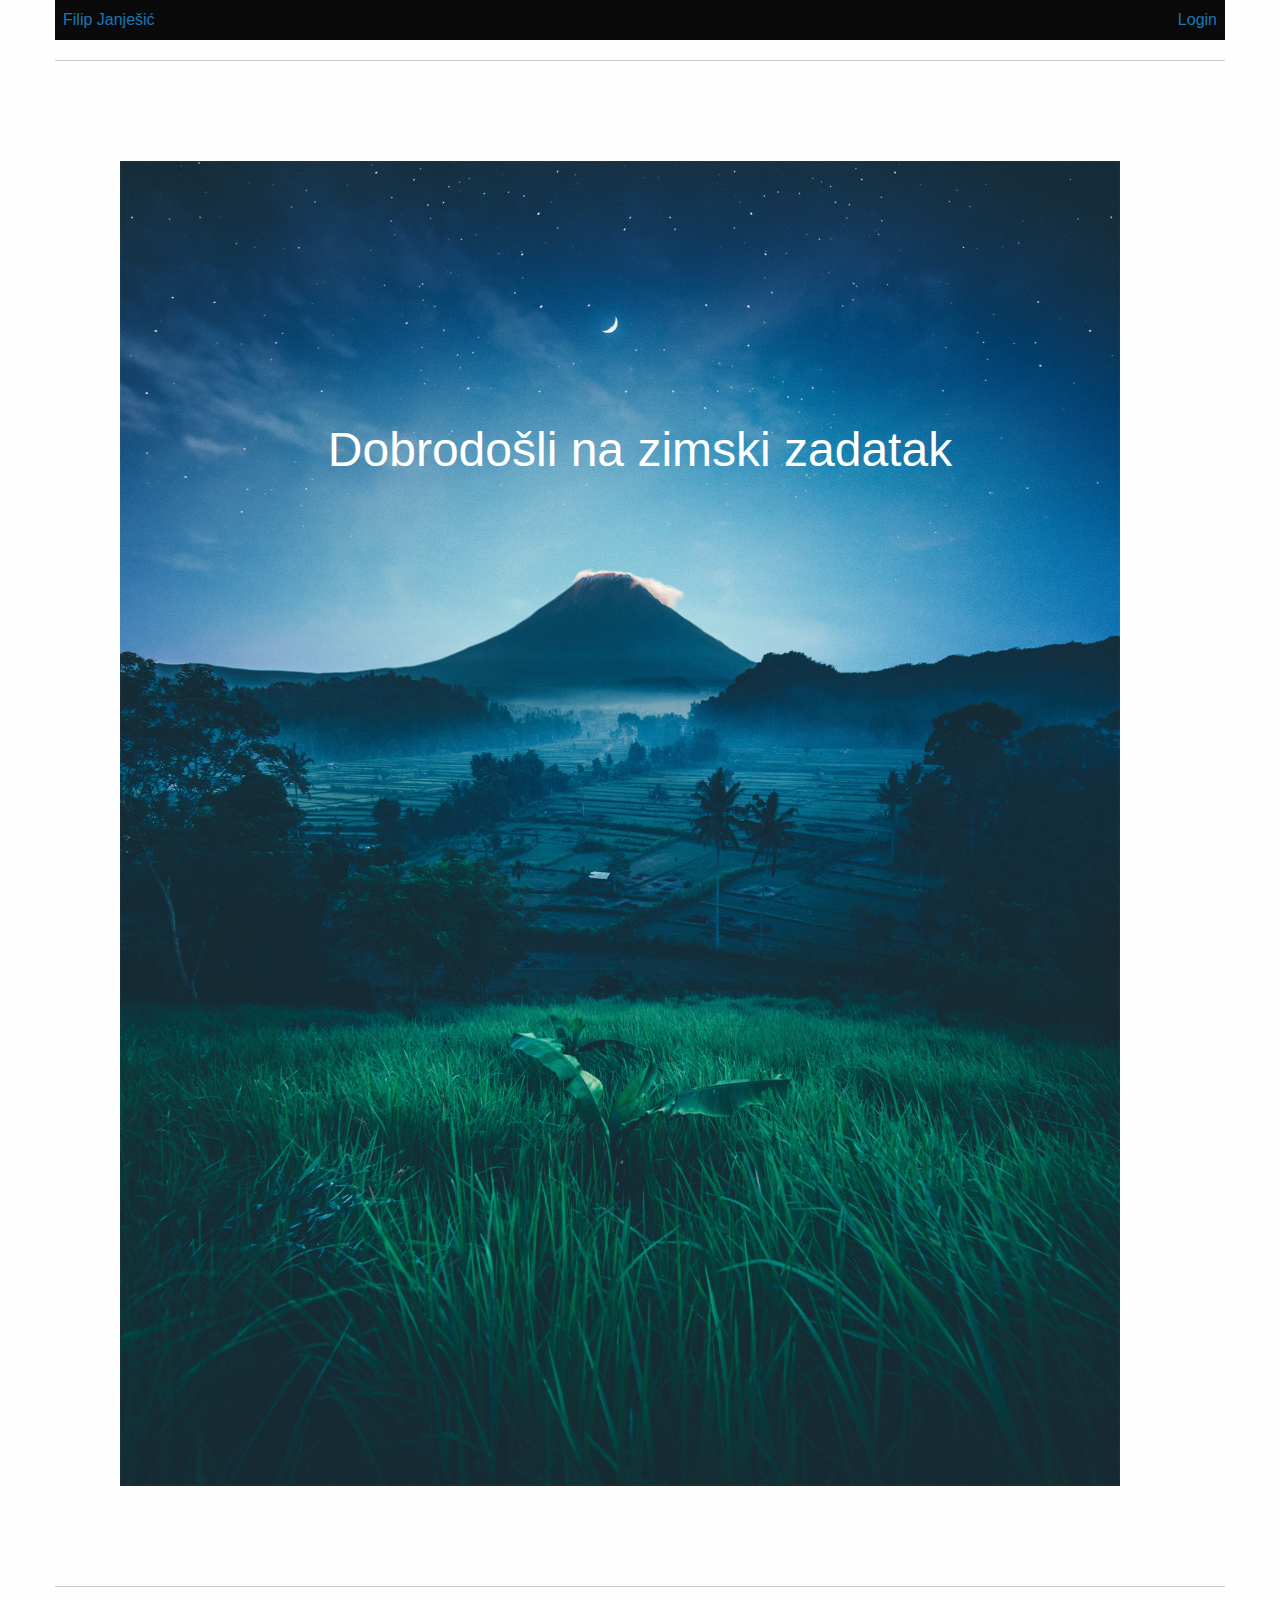
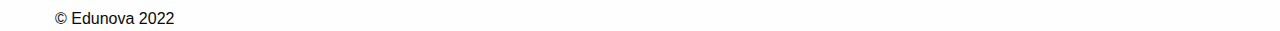
<file: foundation/index.html>
<!doctype html>
<html class="no-js" lang="en" dir="ltr">
  <head>
    <meta charset="utf-8">
    <meta http-equiv="x-ua-compatible" content="ie=edge">
    <meta name="viewport" content="width=device-width, initial-scale=1.0">
    <title>Zimska zadaća Foundation</title>
    <link rel="stylesheet" href="css/foundation.css">
    <link rel="stylesheet" href="css/app.css">
  </head>
<body>

  <div class="grid-container">
     <div class="title-bar">
       <div class="title-bar-left">
         <a href="https://github.com/Filip-Janjesic/Zimska-zadaca" target="_blank">Filip Janješić</span></a>
       </div>
       <div class="title-bar-right">
        <a href="C:\Users\Filip\Documents\Edunova-2022\zimska-zadaca.hr\foundation\login.html" target="_blank">Login</span></a>
       </div>
     </div>
     <hr>
  </div>

  <div class="grid-container , " style="padding: 5em ; ">
    <div class="centered" style="font-size: 3em;"> Dobrodošli na zimski zadatak </div>
    <img src="../pictures/Pozadina.jpg" alt="Pozadina" width="1000px" height="1000px">
  </div>

<div class="grid-container">
  <hr>
  &copy; Edunova 2022
</div>
    <script src="js/vendor/jquery.js"></script>
    <script src="js/vendor/what-input.js"></script>
    <script src="js/vendor/foundation.js"></script>
    <script src="js/app.js"></script>
  </body>
</html>
</file>
<file: foundation/css/app.css>
.centered {
    position: absolute;
    top: 50%;
    left: 50%;
    transform: translate(-50%, -50%);
    color: #fff;
  }

  .centered1 {
    position: absolute;
    top: 50%;
    left: 50%;
    transform: translate(-50%, -50%);
    color: green;
  }

.largeButton a {
  background-color: #0D98BA;
  color: white;
  font-size: 18px;
  padding: 10px 15px;
  text-align: center;
  text-decoration: none;
  display: inline-block;
  position: absolute;
  top: 57%;
  left: 50%;
  transform: translate(-50%, -50%);
  border-radius: 10%;
  opacity: 0.4;
  letter-spacing: 0.1em;
}

.largeButton a:hover {
  background-color: #0D98BA;
  color: white;
  font-size: 20px;
  padding: 12px 17px;
  text-align: center;
  text-decoration: none;
  display: inline-block;
  position: absolute;
  top: 57%;
  left: 50%;
  transform: translate(-50%, -50%);
  border-radius: 10%;
  opacity: 0.9;
}

.backButton a {
margin-left: 15px;
 border-color: #1779ba;
 padding:10px 25px 10px 18px;
 border: 0.5px solid;
 font-size: 14px;
}

.backButton {
  margin-top: 10px;
}
</file>
